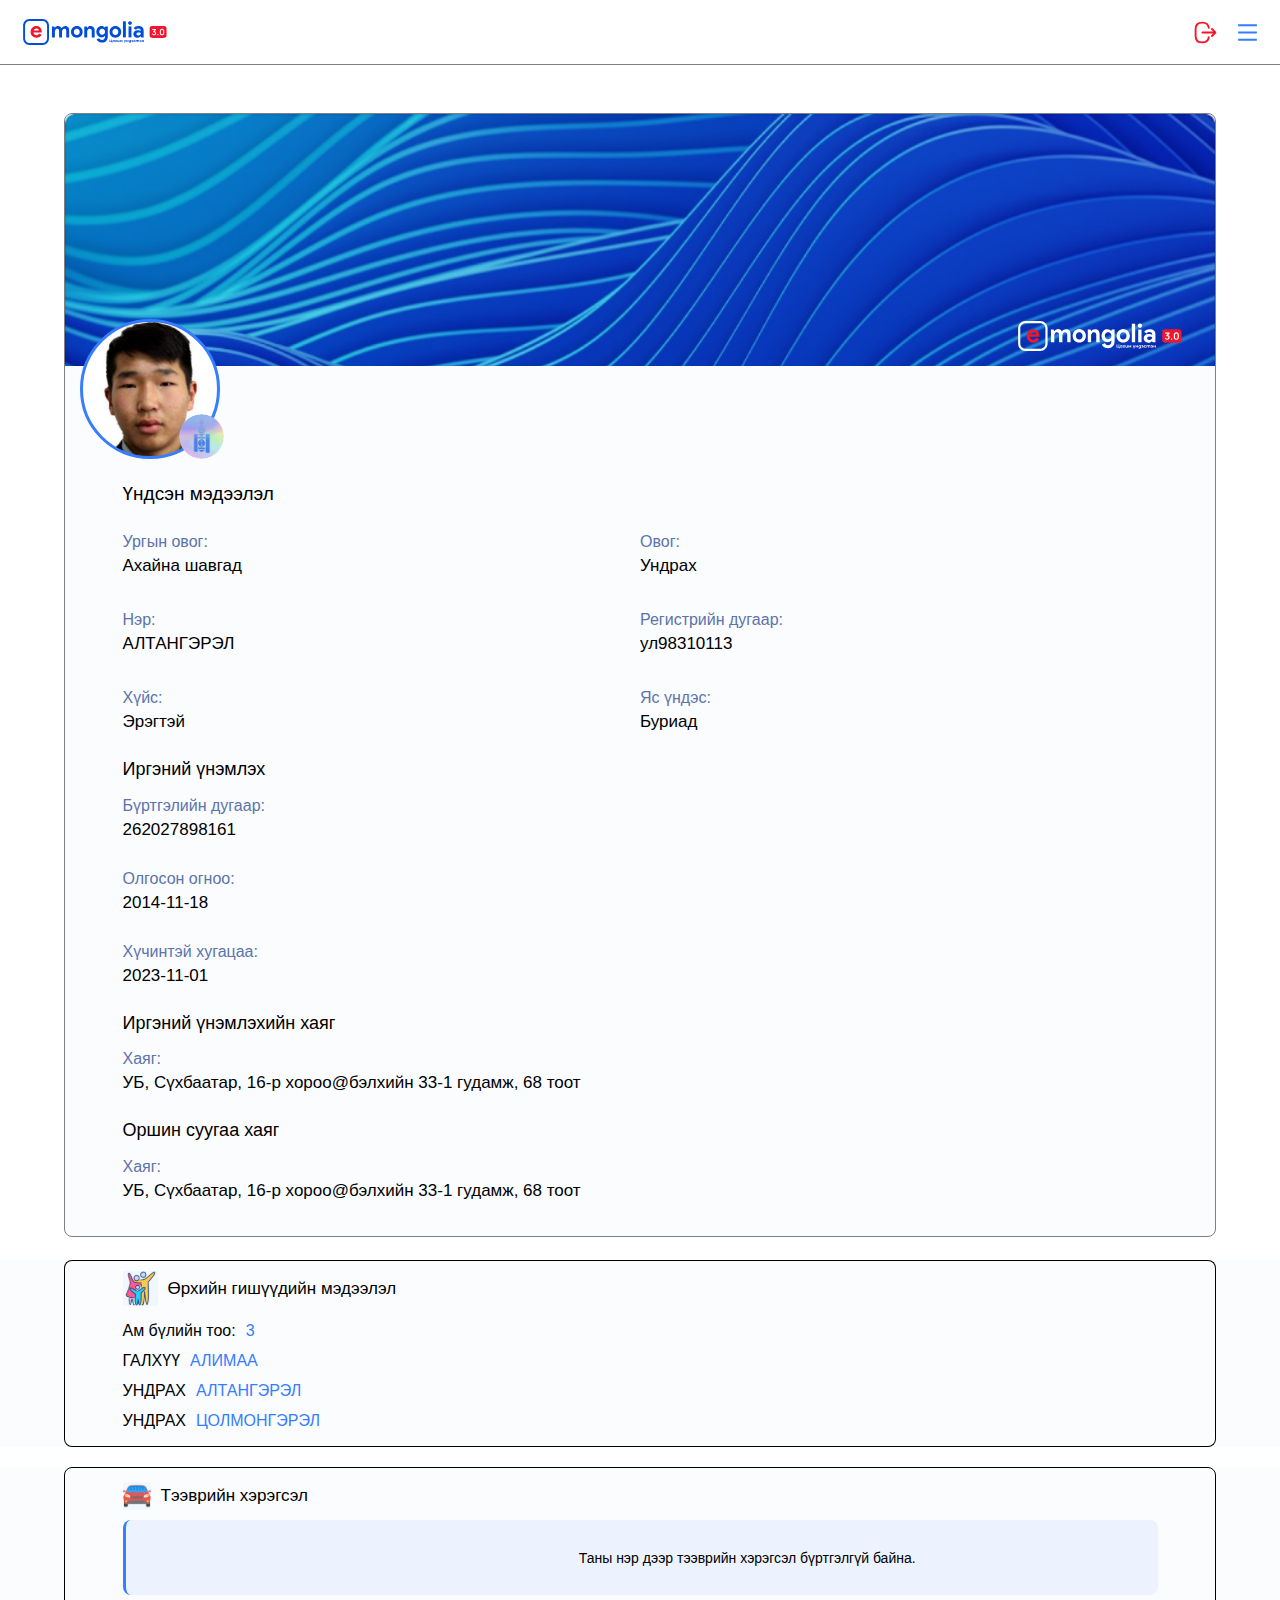
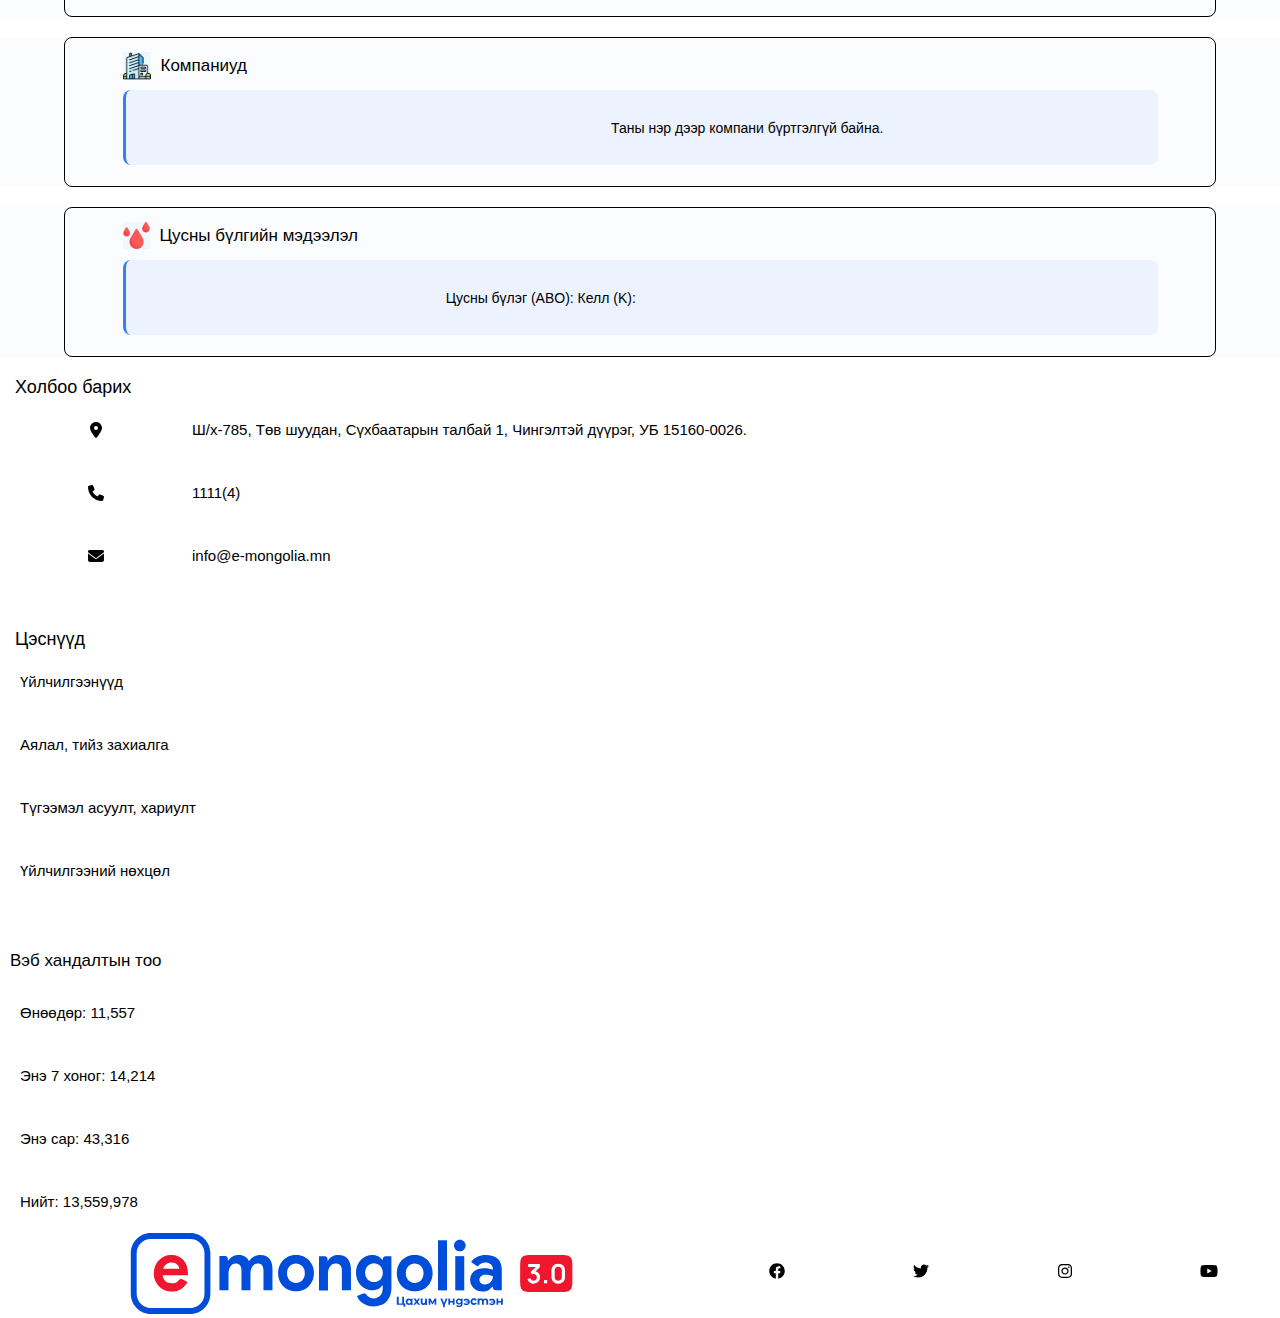
<file: emongoliaPHP.html>
<!DOCTYPE html>
<html lang="en">
<head>
    <meta charset="UTF-8">
    <meta http-equiv="X-UA-Compatible" content="IE=edge">
    <meta name="viewport" content="width=device-width, initial-scale=1.0">
   
    <link rel="stylesheet" href="https://cdnjs.cloudflare.com/ajax/libs/font-awesome/6.4.2/css/all.min.css" integrity="sha512-z3gLpd7yknf1YoNbCzqRKc4qyor8gaKU1qmn+CShxbuBusANI9QpRohGBreCFkKxLhei6S9CQXFEbbKuqLg0DA==" crossorigin="anonymous" referrerpolicy="no-referrer" />
    <link rel="shortcut icon" href="https://play-lh.googleusercontent.com/4pB2lTm2C2-sH0QgEyzJwZQ570iwyfPYAFTv68KYPPntDdFVZ98wOFyEg7mbwjITZPIw"/>




    <link rel="stylesheet" href="./main-container-css.css">
    <link rel="stylesheet" href="./main-end-css.css">
    <title>emongolia3.0</title>
</head>
<body>
    <header>
       <div class="header-container-2">
            <div class="logo-stage">
                <img src="./main-container-picture/d0efeea50b52d8eda1ccf8ee874b3adf.svg" alt="">
            </div>
            <div class="sign-out-button" >
                <a href="./index.html"><img src="./main-container-image-other/b0b03b632b35bb0928e1bdf5513aed86.svg" alt=""></a>
                
            </div>
            <div class="bars" onclick="toggleMenu()">
                <svg stroke="currentColor" fill="currentColor" stroke-width="0" viewBox="0 0 24 24" height="1em" width="1em" xmlns="http://www.w3.org/2000/svg" style="font-size: 22px;">
                    <path d="M3 4H21V6H3V4ZM3 11H21V13H3V11ZM3 18H21V20H3V18Z"></path>
                </svg>
                <div id="menu" class="hidden">
                    <div class="ull">

                    </div>
                    <div class="ul">
                        <div class="button-container">
                            <div class="face-space">
                                <div class="face-face">
                                    <div class="motion">
                                    </div>
                                </div>
                                <div class="face-text">
                                    <h3 style="color: #377dff; padding-top: 3px;" class="h3">А. УНДРАХ</h3>
                                    <p style="font-size: 13px; color: #5c739f">262027898161@emongolia.mn</p>
                                </div>
                                
                            </div>
                            <div class="clear-space">
                                <button id="hideButton" >x</button>
                            </div>
                        </div>

                        <div class="last-container">
                            <a href="./not-found.html"><div class="container-divs">
                                Нүүр
                            </div></a>
                            <a href="./not-found.html"><div class="container-divs">
                                Үйлчилгээнүүд
                            </div></a>
                            <a href="./not-found.html"><div class="container-divs">
                                Цахим ур чадвар
                            </div></a>
                            <a href="./not-found.html"><div class="container-divs">
                               
                                Хэмнэлт
                               
                            </div></a>
                        </div>
                        <div class="important-hr"></div>
                        <div class="last-container-2">
                            <a><div class="last-co-divs">
                                <div class="last-co-icon">
                                    <svg xmlns="http://www.w3.org/2000/svg" height="1em" viewBox="0 0 448 512"><!--! Font Awesome Free 6.4.2 by @fontawesome - https://fontawesome.com License - https://fontawesome.com/license (Commercial License) Copyright 2023 Fonticons, Inc. --><path d="M304 128a80 80 0 1 0 -160 0 80 80 0 1 0 160 0zM96 128a128 128 0 1 1 256 0A128 128 0 1 1 96 128zM49.3 464H398.7c-8.9-63.3-63.3-112-129-112H178.3c-65.7 0-120.1 48.7-129 112zM0 482.3C0 383.8 79.8 304 178.3 304h91.4C368.2 304 448 383.8 448 482.3c0 16.4-13.3 29.7-29.7 29.7H29.7C13.3 512 0 498.7 0 482.3z" fill="#377dff"/></svg>
                                </div>
                                <div class="last-co-text">
                                    <span style="color: #377dff;">Хувийн мэдээлэл</span>
                                </div>
                            </div></a>
                            <a href="./not-found.html"><div class="last-co-divs">
                                <div class="last-co-icon">
                                    <svg xmlns="http://www.w3.org/2000/svg" height="1em" viewBox="0 0 512 512"><!--! Font Awesome Free 6.4.2 by @fontawesome - https://fontawesome.com License - https://fontawesome.com/license (Commercial License) Copyright 2023 Fonticons, Inc. --><path d="M0 96C0 60.7 28.7 32 64 32H196.1c19.1 0 37.4 7.6 50.9 21.1L289.9 96H448c35.3 0 64 28.7 64 64V416c0 35.3-28.7 64-64 64H64c-35.3 0-64-28.7-64-64V96zM64 80c-8.8 0-16 7.2-16 16V416c0 8.8 7.2 16 16 16H448c8.8 0 16-7.2 16-16V160c0-8.8-7.2-16-16-16H286.6c-10.6 0-20.8-4.2-28.3-11.7L213.1 87c-4.5-4.5-10.6-7-17-7H64z"/></svg>                                </div>
                                <div class="last-co-text">
                                    Бичиг баримтууд
                                </div>
                            </div></a>
                            <a href="./not-found.html"><div class="last-co-divs">
                                <div class="last-co-icon">
                                    <svg xmlns="http://www.w3.org/2000/svg" height="1em" viewBox="0 0 448 512"><!--! Font Awesome Free 6.4.2 by @fontawesome - https://fontawesome.com License - https://fontawesome.com/license (Commercial License) Copyright 2023 Fonticons, Inc. --><path d="M160 80c0-26.5 21.5-48 48-48h32c26.5 0 48 21.5 48 48V432c0 26.5-21.5 48-48 48H208c-26.5 0-48-21.5-48-48V80zM0 272c0-26.5 21.5-48 48-48H80c26.5 0 48 21.5 48 48V432c0 26.5-21.5 48-48 48H48c-26.5 0-48-21.5-48-48V272zM368 96h32c26.5 0 48 21.5 48 48V432c0 26.5-21.5 48-48 48H368c-26.5 0-48-21.5-48-48V144c0-26.5 21.5-48 48-48z"/></svg>                                </div>
                                <div class="last-co-text">
                                    Хянах самбар
                                </div>
                            </div></a>
                            <a href="./not-found.html"><div class="last-co-divs">
                                <div class="last-co-icon">
                                    <svg xmlns="http://www.w3.org/2000/svg" height="1em" viewBox="0 0 576 512"><!--! Font Awesome Free 6.4.2 by @fontawesome - https://fontawesome.com License - https://fontawesome.com/license (Commercial License) Copyright 2023 Fonticons, Inc. --><path d="M287.9 0c9.2 0 17.6 5.2 21.6 13.5l68.6 141.3 153.2 22.6c9 1.3 16.5 7.6 19.3 16.3s.5 18.1-5.9 24.5L433.6 328.4l26.2 155.6c1.5 9-2.2 18.1-9.6 23.5s-17.3 6-25.3 1.7l-137-73.2L151 509.1c-8.1 4.3-17.9 3.7-25.3-1.7s-11.2-14.5-9.7-23.5l26.2-155.6L31.1 218.2c-6.5-6.4-8.7-15.9-5.9-24.5s10.3-14.9 19.3-16.3l153.2-22.6L266.3 13.5C270.4 5.2 278.7 0 287.9 0zm0 79L235.4 187.2c-3.5 7.1-10.2 12.1-18.1 13.3L99 217.9 184.9 303c5.5 5.5 8.1 13.3 6.8 21L171.4 443.7l105.2-56.2c7.1-3.8 15.6-3.8 22.6 0l105.2 56.2L384.2 324.1c-1.3-7.7 1.2-15.5 6.8-21l85.9-85.1L358.6 200.5c-7.8-1.2-14.6-6.1-18.1-13.3L287.9 79z"/></svg>                                </div>
                                <div class="last-co-text">
                                    Хэрэгцээт үйлдэл
                                </div>
                            </div></a>
                            <a href="./not-found.html"><div class="last-co-divs">
                                <div class="last-co-icon">
                                    <svg xmlns="http://www.w3.org/2000/svg" height="1em" viewBox="0 0 448 512"><!--! Font Awesome Free 6.4.2 by @fontawesome - https://fontawesome.com License - https://fontawesome.com/license (Commercial License) Copyright 2023 Fonticons, Inc. --><path d="M384 336H192c-8.8 0-16-7.2-16-16V64c0-8.8 7.2-16 16-16l140.1 0L400 115.9V320c0 8.8-7.2 16-16 16zM192 384H384c35.3 0 64-28.7 64-64V115.9c0-12.7-5.1-24.9-14.1-33.9L366.1 14.1c-9-9-21.2-14.1-33.9-14.1H192c-35.3 0-64 28.7-64 64V320c0 35.3 28.7 64 64 64zM64 128c-35.3 0-64 28.7-64 64V448c0 35.3 28.7 64 64 64H256c35.3 0 64-28.7 64-64V416H272v32c0 8.8-7.2 16-16 16H64c-8.8 0-16-7.2-16-16V192c0-8.8 7.2-16 16-16H96V128H64z"/></svg>                                </div>
                                <div class="last-co-text">
                                    Хүсэлтүүд
                                </div>
                            </div></a>
                            <a href="./not-found.html"><div class="last-co-divs">
                                <div class="last-co-icon">
                                    <svg xmlns="http://www.w3.org/2000/svg" height="1em" viewBox="0 0 448 512"><!--! Font Awesome Free 6.4.2 by @fontawesome - https://fontawesome.com License - https://fontawesome.com/license (Commercial License) Copyright 2023 Fonticons, Inc. --><path d="M64 80c-8.8 0-16 7.2-16 16V416c0 8.8 7.2 16 16 16H384c8.8 0 16-7.2 16-16V96c0-8.8-7.2-16-16-16H64zM0 96C0 60.7 28.7 32 64 32H384c35.3 0 64 28.7 64 64V416c0 35.3-28.7 64-64 64H64c-35.3 0-64-28.7-64-64V96zM337 209L209 337c-9.4 9.4-24.6 9.4-33.9 0l-64-64c-9.4-9.4-9.4-24.6 0-33.9s24.6-9.4 33.9 0l47 47L303 175c9.4-9.4 24.6-9.4 33.9 0s9.4 24.6 0 33.9z"/></svg>                                </div>
                                <div class="last-co-text">
                                    Баталгаажуулалт
                                </div>
                            </div></a>
                            <a href="./not-found.html"><div class="last-co-divs">
                                <div class="last-co-icon">
                                    <svg xmlns="http://www.w3.org/2000/svg" height="1em" viewBox="0 0 512 512"><!--! Font Awesome Free 6.4.2 by @fontawesome - https://fontawesome.com License - https://fontawesome.com/license (Commercial License) Copyright 2023 Fonticons, Inc. --><path d="M64 112c-8.8 0-16 7.2-16 16v22.1L220.5 291.7c20.7 17 50.4 17 71.1 0L464 150.1V128c0-8.8-7.2-16-16-16H64zM48 212.2V384c0 8.8 7.2 16 16 16H448c8.8 0 16-7.2 16-16V212.2L322 328.8c-38.4 31.5-93.7 31.5-132 0L48 212.2zM0 128C0 92.7 28.7 64 64 64H448c35.3 0 64 28.7 64 64V384c0 35.3-28.7 64-64 64H64c-35.3 0-64-28.7-64-64V128z"/></svg>                                </div>
                                <div class="last-co-text">
                                    Имэйл
                                </div>
                            </div></a>
                            <a href="./not-found.html"><div class="last-co-divs">
                                <div class="last-co-icon">
                                    <svg xmlns="http://www.w3.org/2000/svg" height="1em" viewBox="0 0 320 512"><!--! Font Awesome Free 6.4.2 by @fontawesome - https://fontawesome.com License - https://fontawesome.com/license (Commercial License) Copyright 2023 Fonticons, Inc. --><path d="M0 96C0 60.7 28.7 32 64 32h96c88.4 0 160 71.6 160 160s-71.6 160-160 160H64v96c0 17.7-14.3 32-32 32s-32-14.3-32-32V320 96zM64 288h96c53 0 96-43 96-96s-43-96-96-96H64V288z"/></svg>                                </div>
                                <div class="last-co-text">
                                    Төлбөр тооцоо
                                </div>
                            </div></a>
                            <a href="./not-found.html"><div class="last-co-divs">
                                <div class="last-co-icon">
                                    <svg xmlns="http://www.w3.org/2000/svg" height="1em" viewBox="0 0 576 512"><!--! Font Awesome Free 6.4.2 by @fontawesome - https://fontawesome.com License - https://fontawesome.com/license (Commercial License) Copyright 2023 Fonticons, Inc. --><path d="M0 128C0 92.7 28.7 64 64 64H320c35.3 0 64 28.7 64 64V384c0 35.3-28.7 64-64 64H64c-35.3 0-64-28.7-64-64V128zM559.1 99.8c10.4 5.6 16.9 16.4 16.9 28.2V384c0 11.8-6.5 22.6-16.9 28.2s-23 5-32.9-1.6l-96-64L416 337.1V320 192 174.9l14.2-9.5 96-64c9.8-6.5 22.4-7.2 32.9-1.6z"/></svg>                                </div>
                                <div class="last-co-text">
                                    Заавар видео
                                </div>
                            </div></a>
                            <a href="./not-found.html"><div class="last-co-divs">
                                <div class="last-co-icon">
                                    <svg xmlns="http://www.w3.org/2000/svg" height="1em" viewBox="0 0 512 512"><!--! Font Awesome Free 6.4.2 by @fontawesome - https://fontawesome.com License - https://fontawesome.com/license (Commercial License) Copyright 2023 Fonticons, Inc. --><path d="M495.9 166.6c3.2 8.7 .5 18.4-6.4 24.6l-43.3 39.4c1.1 8.3 1.7 16.8 1.7 25.4s-.6 17.1-1.7 25.4l43.3 39.4c6.9 6.2 9.6 15.9 6.4 24.6c-4.4 11.9-9.7 23.3-15.8 34.3l-4.7 8.1c-6.6 11-14 21.4-22.1 31.2c-5.9 7.2-15.7 9.6-24.5 6.8l-55.7-17.7c-13.4 10.3-28.2 18.9-44 25.4l-12.5 57.1c-2 9.1-9 16.3-18.2 17.8c-13.8 2.3-28 3.5-42.5 3.5s-28.7-1.2-42.5-3.5c-9.2-1.5-16.2-8.7-18.2-17.8l-12.5-57.1c-15.8-6.5-30.6-15.1-44-25.4L83.1 425.9c-8.8 2.8-18.6 .3-24.5-6.8c-8.1-9.8-15.5-20.2-22.1-31.2l-4.7-8.1c-6.1-11-11.4-22.4-15.8-34.3c-3.2-8.7-.5-18.4 6.4-24.6l43.3-39.4C64.6 273.1 64 264.6 64 256s.6-17.1 1.7-25.4L22.4 191.2c-6.9-6.2-9.6-15.9-6.4-24.6c4.4-11.9 9.7-23.3 15.8-34.3l4.7-8.1c6.6-11 14-21.4 22.1-31.2c5.9-7.2 15.7-9.6 24.5-6.8l55.7 17.7c13.4-10.3 28.2-18.9 44-25.4l12.5-57.1c2-9.1 9-16.3 18.2-17.8C227.3 1.2 241.5 0 256 0s28.7 1.2 42.5 3.5c9.2 1.5 16.2 8.7 18.2 17.8l12.5 57.1c15.8 6.5 30.6 15.1 44 25.4l55.7-17.7c8.8-2.8 18.6-.3 24.5 6.8c8.1 9.8 15.5 20.2 22.1 31.2l4.7 8.1c6.1 11 11.4 22.4 15.8 34.3zM256 336a80 80 0 1 0 0-160 80 80 0 1 0 0 160z"/></svg>                                </div>
                                <div class="last-co-text">
                                    Тохиргоо
                                </div>
                            </div></a>
                        </div>

                    </div>
                    
                </div>
            </div>
            
        </div>
    </header>    
   <div class="trash"></div>
    <div class="menu-1">
        <div class="menu-container">
            <div class="container-profile">
                <div class="profile-img">
                    <img class="logo-source" src="./main-container-image-other/8fde1bff28e0829fc03969d4a8544b90.svg" alt="">
                </div>
                <div class="profile-photo">
                    <div class="photo-div">
                        <div class="webp">
                        </div>
                    </div>
                </div>
            </div>
            <div class="container-about">
                
                <div class="basic-information">
                    <div class="HOG">Үндсэн мэдээлэл</div>
                    <div class="basicofbasic">
                        <div class="basic-1">
                            <div class="menu-text">
                                <p class="p1">Ургын овог:</p>
                                <p class="p2">Ахайна шавгад</p>
                            </div>
                            <div class="menu-text">
                                <p class="p1">Нэр:</p>
                                <p class="p2">АЛТАНГЭРЭЛ</p>
                            </div>
                            <div class="menu-text">
                                <p class="p1">Хүйс:</p>
                                <p class="p2">Эрэгтэй</p>
                            </div>
                        </div>
                        <div class="basic-2">
                            <div class="menu-text">
                                <p class="p1">Овог:</p>
                                <p class="p2">Ундрах</p>
                            </div>
                            <div class="menu-text">
                                <p class="p1">Регистрийн дугаар:</p>
                                <p class="p2">ул98310113</p>
                            </div>
                            <div class="menu-text">
                                <p class="p1">Яс үндэс:</p>
                                <p class="p2">Буриад</p>
                            </div>
                        </div>
                    </div>
                </div>
                <div class="other">
                    <div class="id">Иргэний үнэмлэх</div>
                    <div class="id-text">
                        <p class="p1">Бүртгэлийн дугаар:</p>
                        <p class="p2">262027898161</p>
                    </div>
                    <div class="id-text">
                        <p class="p1">Олгосон огноо:</p>
                        <p class="p2">2014-11-18</p>
                    </div>
                    <div class="id-text">
                        <p class="p1">Хүчинтэй хугацаа:</p>
                        <p class="p2">2023-11-01</p>
                    </div>
                    <div class="id">Иргэний үнэмлэхийн хаяг</div>
                    <div class="id-text">
                        <p class="p1">Хаяг:</p>
                        <p class="p2">УБ, Сүхбаатар, 16-р хороо@бэлхийн 33-1 гудамж, 68 тоот</p>
                    </div>
                    <div class="id">Оршин суугаа хаяг</div>
                    <div class="id-text">
                        <p class="p1">Хаяг:</p>
                        <p class="p2">УБ, Сүхбаатар, 16-р хороо@бэлхийн 33-1 гудамж, 68 тоот</p>
                    </div>
                </div>
            </div>
        </div>
        
    </div>
    <div class="voco">
        <div class="voco-container">
            <div class="voco-name">
                <div class="voco-photo">
                    <img src="./main-container-image-other/3533d266c0fdab24c1563b15f8acaffa.svg" alt="">
                </div>
                <div class="voco-text">Өрхийн гишүүдийн мэдээлэл</div>
            </div> 
            
        </div>
        
        <div class="familyname">
            <div class="family-name">
                <div class="familyname-container">
                    Ам бүлийн тоо: <span style="padding-left: 10px; color: #377dff;;">3</span>
                </div>
                <div class="familyname-container">
                    ГАЛХҮҮ<span style="padding-left: 10px; color: #377dff;;">АЛИМАА</span>
                </div>
                <div class="familyname-container">
                    УНДРАХ<span style="padding-left: 10px; color: #377dff;;">АЛТАНГЭРЭЛ</span>
                </div>
                <div class="familyname-container">
                    УНДРАХ<span style="padding-left: 10px; color: #377dff;;">ЦОЛМОНГЭРЭЛ</span>
                </div>

                
                <div class="nemelt"></div>
            </div>
           
            
        </div>
        
        
    </div>
    <div class="traffic">
        <div class="traffic-container">
            <div class="voco-name">
                <div style="width: 28px; height: 28px;"  class="voco-photo">
                    <img src=".//main-container-image-other/22e7ba3ce10f1a8b2057f8267d5a3beb.svg" alt="">
                </div>
                <div class="voco-text">Тээврийн хэрэгсэл</div>
            </div> 
            <div class="alert">
                <div class="alert-icon">
                    <i class="fa-solid fa-exclamation"></i>
                </div>
                <div class="alert-text">
                    Таны нэр дээр тээврийн хэрэгсэл бүртгэлгүй байна.
                </div>
            </div>
        </div>
    </div>
    <div class="traffic">
        <div class="traffic-container">
            <div class="voco-name">
                <div style="width: 28px; height: 28px;"  class="voco-photo">
                    <img src="./main-container-image-other/ceab85c6047b09cbbc24866ad243cdcf.svg" alt="">
                </div>
                <div class="voco-text">Компаниуд</div>
            </div> 
            <div class="alert">
                <div class="alert-icon">
                    <i class="fa-solid fa-exclamation"></i>
                </div>
                <div class="alert-text">
                    Таны нэр дээр компани бүртгэлгүй байна.
                </div>
            </div>
        </div>
    </div>
    <div class="traffic">
        <div class="traffic-container">
            <div class="voco-name">
                <div style="width: 27px; height: 27px;"  class="voco-photo">
                    <img src="./main-container-image-other/ca35fb73120ee8ee10ba090b9dde5ae3.svg" alt="">
                </div>
                <div class="voco-text">Цусны бүлгийн мэдээлэл</div>
            </div> 
            <div class="alert">
                
                <div class="alert-text">
                    Цусны бүлэг (ABO): Келл (K):
                </div>
            </div>
        </div>
    </div>

    <div class="information">
        <div class="first">
            <div class="info"><p class="p">Холбоо барих</p></div>
            <div class="medehgui2">
                <div class="icon-sha">
                    <svg xmlns="http://www.w3.org/2000/svg" height="1em" viewBox="0 0 384 512"><!--! Font Awesome Free 6.4.2 by @fontawesome - https://fontawesome.com License - https://fontawesome.com/license (Commercial License) Copyright 2023 Fonticons, Inc. --><path d="M215.7 499.2C267 435 384 279.4 384 192C384 86 298 0 192 0S0 86 0 192c0 87.4 117 243 168.3 307.2c12.3 15.3 35.1 15.3 47.4 0zM192 128a64 64 0 1 1 0 128 64 64 0 1 1 0-128z"/></svg>
                </div>
                <div class="text-sha">
                    <p>Ш/х-785, Төв шуудан, Сүхбаатарын талбай 1, Чингэлтэй дүүрэг, УБ 15160-0026.</p>
                </div>
            </div>
            <div class="medehgui2">
                <div class="icon-sha">
                    <svg xmlns="http://www.w3.org/2000/svg" height="1em" viewBox="0 0 512 512"><!--! Font Awesome Free 6.4.2 by @fontawesome - https://fontawesome.com License - https://fontawesome.com/license (Commercial License) Copyright 2023 Fonticons, Inc. --><path d="M164.9 24.6c-7.7-18.6-28-28.5-47.4-23.2l-88 24C12.1 30.2 0 46 0 64C0 311.4 200.6 512 448 512c18 0 33.8-12.1 38.6-29.5l24-88c5.3-19.4-4.6-39.7-23.2-47.4l-96-40c-16.3-6.8-35.2-2.1-46.3 11.6L304.7 368C234.3 334.7 177.3 277.7 144 207.3L193.3 167c13.7-11.2 18.4-30 11.6-46.3l-40-96z"/></svg>                </div>
                <div class="text-sha">
                    <p>1111(4)</p>
                </div>
            </div>
            <div class="medehgui2">
                <div class="icon-sha">
                    <svg xmlns="http://www.w3.org/2000/svg" height="1em" viewBox="0 0 512 512"><!--! Font Awesome Free 6.4.2 by @fontawesome - https://fontawesome.com License - https://fontawesome.com/license (Commercial License) Copyright 2023 Fonticons, Inc. --><path d="M48 64C21.5 64 0 85.5 0 112c0 15.1 7.1 29.3 19.2 38.4L236.8 313.6c11.4 8.5 27 8.5 38.4 0L492.8 150.4c12.1-9.1 19.2-23.3 19.2-38.4c0-26.5-21.5-48-48-48H48zM0 176V384c0 35.3 28.7 64 64 64H448c35.3 0 64-28.7 64-64V176L294.4 339.2c-22.8 17.1-54 17.1-76.8 0L0 176z"/></svg>                </div>
                <div class="text-sha">
                   <p class="pp">info@e-mongolia.mn</p> 
                </div>
            </div>
        </div>
    </div>
    <div class="information">
        <div class="first">
            <div class="info">
                <p class="p">Цэснүүд</p>
            </div>
            <div class="medehgui2">

                <div class="text-shaa">
                    <p>Үйлчилгээнүүд</p>
                </div>
            </div>
            <div class="medehgui2">

                <div class="text-shaa">
                    <p>Аялал, тийз захиалга</p>
                </div>
            </div>
            <div class="medehgui2">

                <div class="text-shaa">
                   <p class="pp">Түгээмэл асуулт, хариулт</p> 
                </div>
            </div>
            <div class="medehgui2">
                <div class="text-shaa">
                   <p class="pp">Үйлчилгээний нөхцөл</p> 
                </div>
            </div>
        </div>
    </div>
    <div class="information">
        <div class="first">
            <div class="infoo"><p class="p">Вэб хандалтын тоо</p></div>
            <div class="medehgui2">

                <div class="text-shaa">
                    <p>Өнөөдөр: 11,557</p>
                </div>
            </div>
            <div class="medehgui2">

                <div class="text-shaa">
                    <p>Энэ 7 хоног: 14,214</p>
                </div>
            </div>
            <div class="medehgui2">

                <div class="text-shaa">
                   <p class="pp">Энэ сар: 43,316</p> 
                </div>
            </div>
            <div class="medehgui2">
                <div class="text-shaa">
                   <p class="pp">Нийт: 13,559,978</p> 
                </div>
            </div>
        </div>
    </div>
    <div class="end">
        <div class="end-logo">
            <img src="./main-container-picture/d0efeea50b52d8eda1ccf8ee874b3adf.svg" alt="">
        </div>
        <div class="end-icon">
            <div class="icons">
                <a href="https://www.facebook.com/emongolia">
                    <svg xmlns="http://www.w3.org/2000/svg" height="1em" viewBox="0 0 512 512"><!--! Font Awesome Free 6.4.2 by @fontawesome - https://fontawesome.com License - https://fontawesome.com/license (Commercial License) Copyright 2023 Fonticons, Inc. --><path d="M504 256C504 119 393 8 256 8S8 119 8 256c0 123.78 90.69 226.38 209.25 245V327.69h-63V256h63v-54.64c0-62.15 37-96.48 93.67-96.48 27.14 0 55.52 4.84 55.52 4.84v61h-31.28c-30.8 0-40.41 19.12-40.41 38.73V256h68.78l-11 71.69h-57.78V501C413.31 482.38 504 379.78 504 256z"/></svg>            </div>
            <div class="icons">
                <a href="https://twitter.com/i/flow/login?redirect_after_login=%2Femnongoliamn">
                    <svg xmlns="http://www.w3.org/2000/svg" height="1em" viewBox="0 0 512 512"><!--! Font Awesome Free 6.4.2 by @fontawesome - https://fontawesome.com License - https://fontawesome.com/license (Commercial License) Copyright 2023 Fonticons, Inc. --><path d="M459.37 151.716c.325 4.548.325 9.097.325 13.645 0 138.72-105.583 298.558-298.558 298.558-59.452 0-114.68-17.219-161.137-47.106 8.447.974 16.568 1.299 25.34 1.299 49.055 0 94.213-16.568 130.274-44.832-46.132-.975-84.792-31.188-98.112-72.772 6.498.974 12.995 1.624 19.818 1.624 9.421 0 18.843-1.3 27.614-3.573-48.081-9.747-84.143-51.98-84.143-102.985v-1.299c13.969 7.797 30.214 12.67 47.431 13.319-28.264-18.843-46.781-51.005-46.781-87.391 0-19.492 5.197-37.36 14.294-52.954 51.655 63.675 129.3 105.258 216.365 109.807-1.624-7.797-2.599-15.918-2.599-24.04 0-57.828 46.782-104.934 104.934-104.934 30.213 0 57.502 12.67 76.67 33.137 23.715-4.548 46.456-13.32 66.599-25.34-7.798 24.366-24.366 44.833-46.132 57.827 21.117-2.273 41.584-8.122 60.426-16.243-14.292 20.791-32.161 39.308-52.628 54.253z"/></svg>
                </a>
            </div>
            <div class="icons">
                <a href="https://www.instagram.com/emongoliamn/">
                    <svg xmlns="http://www.w3.org/2000/svg" height="1em" viewBox="0 0 448 512"><!--! Font Awesome Free 6.4.2 by @fontawesome - https://fontawesome.com License - https://fontawesome.com/license (Commercial License) Copyright 2023 Fonticons, Inc. --><path d="M224.1 141c-63.6 0-114.9 51.3-114.9 114.9s51.3 114.9 114.9 114.9S339 319.5 339 255.9 287.7 141 224.1 141zm0 189.6c-41.1 0-74.7-33.5-74.7-74.7s33.5-74.7 74.7-74.7 74.7 33.5 74.7 74.7-33.6 74.7-74.7 74.7zm146.4-194.3c0 14.9-12 26.8-26.8 26.8-14.9 0-26.8-12-26.8-26.8s12-26.8 26.8-26.8 26.8 12 26.8 26.8zm76.1 27.2c-1.7-35.9-9.9-67.7-36.2-93.9-26.2-26.2-58-34.4-93.9-36.2-37-2.1-147.9-2.1-184.9 0-35.8 1.7-67.6 9.9-93.9 36.1s-34.4 58-36.2 93.9c-2.1 37-2.1 147.9 0 184.9 1.7 35.9 9.9 67.7 36.2 93.9s58 34.4 93.9 36.2c37 2.1 147.9 2.1 184.9 0 35.9-1.7 67.7-9.9 93.9-36.2 26.2-26.2 34.4-58 36.2-93.9 2.1-37 2.1-147.8 0-184.8zM398.8 388c-7.8 19.6-22.9 34.7-42.6 42.6-29.5 11.7-99.5 9-132.1 9s-102.7 2.6-132.1-9c-19.6-7.8-34.7-22.9-42.6-42.6-11.7-29.5-9-99.5-9-132.1s-2.6-102.7 9-132.1c7.8-19.6 22.9-34.7 42.6-42.6 29.5-11.7 99.5-9 132.1-9s102.7-2.6 132.1 9c19.6 7.8 34.7 22.9 42.6 42.6 11.7 29.5 9 99.5 9 132.1s2.7 102.7-9 132.1z"/></svg>
                </a>
            </div>
            <div class="icons">
                <a href="https://www.youtube.com/@e-mongolia243">
                    <svg xmlns="http://www.w3.org/2000/svg" height="1em" viewBox="0 0 576 512"><!--! Font Awesome Free 6.4.2 by @fontawesome - https://fontawesome.com License - https://fontawesome.com/license (Commercial License) Copyright 2023 Fonticons, Inc. --><path d="M549.655 124.083c-6.281-23.65-24.787-42.276-48.284-48.597C458.781 64 288 64 288 64S117.22 64 74.629 75.486c-23.497 6.322-42.003 24.947-48.284 48.597-11.412 42.867-11.412 132.305-11.412 132.305s0 89.438 11.412 132.305c6.281 23.65 24.787 41.5 48.284 47.821C117.22 448 288 448 288 448s170.78 0 213.371-11.486c23.497-6.321 42.003-24.171 48.284-47.821 11.412-42.867 11.412-132.305 11.412-132.305s0-89.438-11.412-132.305zm-317.51 213.508V175.185l142.739 81.205-142.739 81.201z"/></svg>
                </a>
            </div>
        </div>
    </div>



    <script src="./test.js"></script>
</body>
</html>
</file>
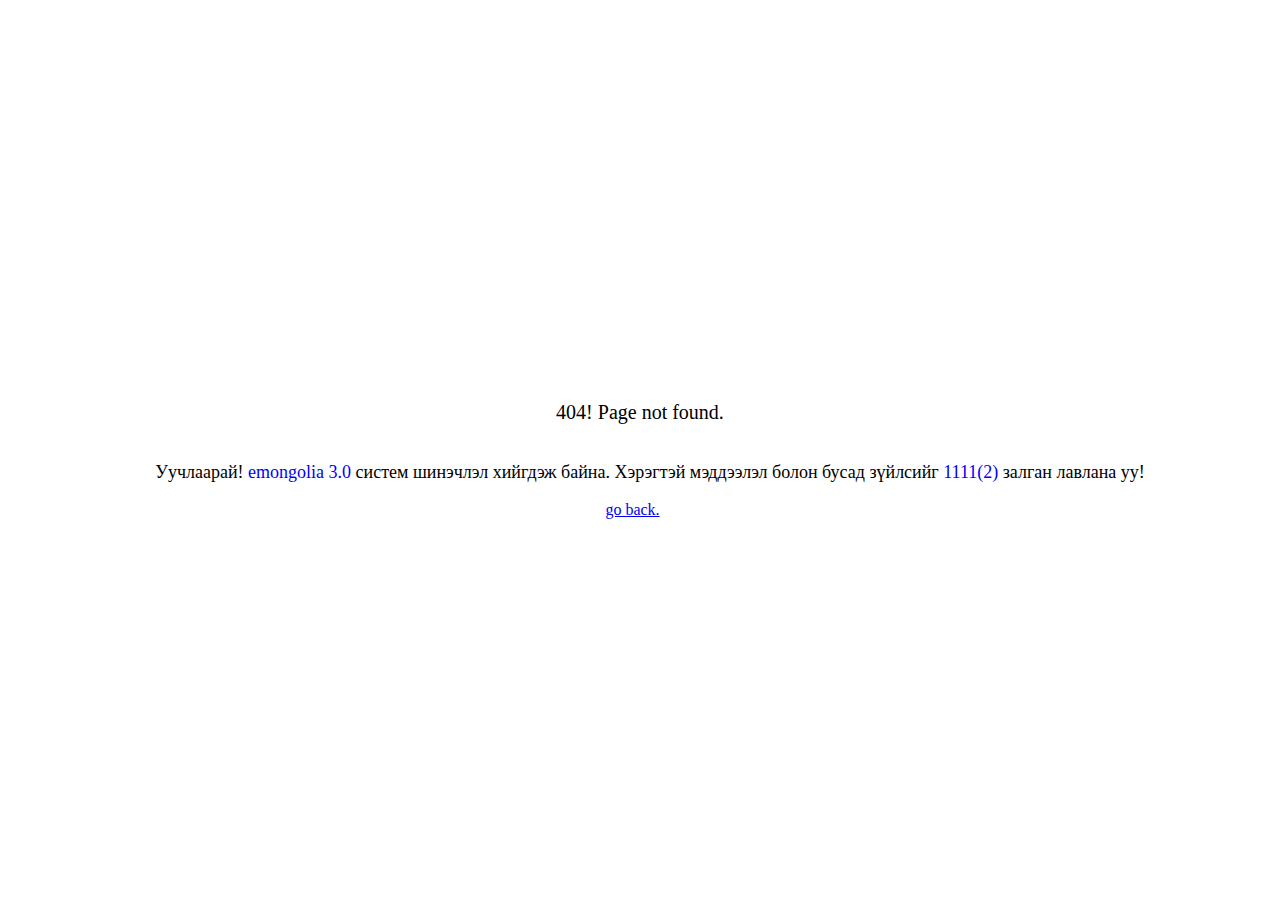
<file: not-found-2.html>
<!DOCTYPE html>
<html lang="en">
<head>
    <meta charset="UTF-8">
    <meta http-equiv="X-UA-Compatible" content="IE=edge">
    
    <link rel="shortcut icon" href="https://play-lh.googleusercontent.com/4pB2lTm2C2-sH0QgEyzJwZQ570iwyfPYAFTv68KYPPntDdFVZ98wOFyEg7mbwjITZPIw"/>

    <meta name="viewport" content="width=device-width, initial-scale=1.0">
    <title>Page-not-found</title>
    <style>
        body{
            margin: 0; padding: 0;
            box-sizing: border-box;
            width: 100%;
            height: 100vh;
            display: flex;
            justify-content: center;
            align-items: center;
            flex-direction: column;
        }
        .color{
            color: blue;
            display: inline-block;
        }
        span{
            display: flex;
            align-items: center;
        }
        .space{
            margin-left: 20px;
        }
        span img{
            width: 50px;
            height: 50px;
            background-color: red;
            background-size: cover;
            background-repeat: no-repeat;
            border-radius: 50%;
        }
        .container{
            width: 90%;
            height: 50vh;
            margin: auto;
            display: flex;
            flex-direction: column;
            justify-content: center;
            align-items: center;
        }
        a{
            margin-right: 15px;
        }
    </style>
</head>
<body>
    <div class="container">
    <p style="font-size: 20px;">404! Page not found.</p>
    <p class="space" style="font-size:18px">Уучлаарай! <span class="color"> emongolia 3.0</span> систем шинэчлэл хийгдэж байна. Хэрэгтэй мэддээлэл болон бусад зүйлсийг <span style="color: blue; display: inline-block;">1111(2)</span> залган лавлана уу!</p>
    <span>
       <a href="./index.html">go back.</a> 
    </span>
   </div> 
    
</body>
</html>
</file>
<file: main-container-css.css>
*{
    margin: 0;
    padding: 0;
    box-sizing: border-box;
    font-family: Golos Text,sans-serif!important;
    text-decoration: none;
}
header{
    width: 100%;
    height: 100px;

    position: fixed;
    z-index: 999;

}

header .header-container-2{
    width: 100%;
    height: 65px;
    position: relative;
    display: flex;
    align-items: center;
    background-color: white;
    border-bottom: solid .5px grey;
}


.header-container-2 .sign-out-button{
    width: 42px;
    height: 42px;
    position: absolute;
    right: 54px;
    font-size: 20px;
    display: flex;
    align-items: center;
    justify-content: center;

}
.header-container-2 .sign-out-button a img{
    margin-top: 5px;
    width: 25px;
    height: 25px;
    transform: rotate(180deg);
}
.header-container-2 .bars{
    width: 42px;
    height: 42px;
    position: absolute;
    display: flex;
    align-items: center;
    justify-content: center;
    right: 12px;

}
.header-container-2 .bars svg{
    color: #377dff;
    width: 25px;
    height: 25px;
}
.header-container-2 .logo-stage{
    width: 160px;
    position: absolute;
    left: 15px;

    height: 42px;
    display: flex;
    justify-content: center;
    align-items: center;
}
.header-container-2 .logo-stage img{
    object-fit: contain;
    
    width: 90%;
    height: 90%;
}
.trash{
    width: 100%;
    height: 10vh;
}
.menu-1{
    width: 100%;
    height: 130vh;

    display: flex;
    justify-content: center;
    align-items: center;
}
.menu-1 .menu-container{
    width: 90%;
    height: 96%;
    background-color: #fafcfe;
    border-radius: 8px;
    border: solid .5px grey;
}
.menu-1 .container-about{
    width: 100%;
    height: 67%;
    display: flex;
    flex-direction: column;
    align-items: center;
}
.HOG{
    font-size: 19px !important;
    font-weight: 500 !important;
    line-height: 19px !important;
    margin-bottom: 5px;
    width: 100%;
    height: 10%;
}
.menu-1 .container-about .basic-information{
 
        width: 90%;
        height: 35%;
}
.menu-1 .container-about .basic-information .basicofbasic{
    width: 100%;
    height: 90%;
    display: flex;
}
.basic-1{
    width: 50%;
    height: 100%;



}
.basic-1 .menu-text{
    width: 100%;
    height: 33%;

    display: flex;
    flex-direction: column;
   justify-content: center;
}

.p1{
    font-size: 16px;
    padding-bottom: 5px;
    font-weight: 400;
    color: #5c73ab!important;
}
.p2{
    font-size: 17px;
}
.basic-2{
    width: 50%;
    height: 100%;

    display: flex;
    flex-direction: column;

}
.basic-2 .menu-text{
    width: 100%;
    height: 33%;
    display: flex;
    flex-direction: column;
   justify-content: center;
}


.menu-1 .menu-container .container-profile .profile-img{
    width: 100%;
    height: 68%;
    border-radius: 8px 8px 0 0;
    background-size: cover;
    position: relative;
    background-repeat: no-repeat;
    background-image: url(./main-container-image-other/a2fb8263933d74de106a014b8e22c821.webp);
}
.menu-1 .menu-container .container-profile .profile-img .logo-source{
    width: 190px;
    height: 30px;
    right: 20px;
    bottom: 15px;
    position: absolute;
}
.menu-1 .menu-container .container-profile{
    width: 100%;
    height: 33%;


}
.menu-1 .menu-container .container-profile .profile-photo{
    position: relative;
    width: 100%;
    height: 32%;
    
}
.menu-1 .menu-container .container-profile .profile-photo .photo-div{
    width: 140px;
    height: 140px;
    border-radius: 50%;
    outline: none;
    border: solid 3px #377dff;
    background-color: white;
    background-size: cover;
    background-repeat: no-repeat;
    background-image: url(./main-container-picture/WBG\ copy\ 2.png);

    position: absolute;
    left: 15px;
    bottom: 25px;
}
.menu-1 .menu-container .container-profile .profile-photo .photo-div .webp{
    width: 45px;
    height: 45px;
    position: absolute;
    right: -7px;
    bottom: -3px;
    border-radius: 50%;
    background-size: cover;
    background-repeat: no-repeat;
    background-image: url(./main-container-picture/554d8eb2db2055b525bfa9abdf1d56ee.webp);
}
.other{
    width: 90%;
    height: 65%;

}
.other .id{
    width: 100%;
    height: 7%;
    font-size: 18px;
    padding-top :10px;
    display: flex;
    align-items: center;
    

}
.id-text{
    width: 100%;
    height: 15%;

    display: flex;
    flex-direction: column;
   justify-content: center;
}
.voco{
    width: 100%;
    background-color: #fafcfe;
    display: flex;
    flex-direction: column;
    align-items: center;
    margin-bottom: 20px;
}
.voco-container{
    width: 90%;
    display: flex;
    flex-direction: column;
    align-items: center;
    border-radius: 8px 8px 0 0;
    border-left: solid .5px;
    border-top: solid .5px;
    border-right: solid .5px;
}
.voco-name{
    width: 90%;
    height: 35px;
    margin-top: 10px;
    display: flex;
    align-items: center;
}
.voco-name .voco-photo{
    width: 35px ;
    height: 35px;
    background-color: aliceblue;
}
 .voco-name .voco-photo img {
    width: 100%;
    height: 100%;
    object-fit: cover;
}
.voco-text{
    padding-left: 10px;
    font-size: 17px;
}
.familyname {
    width: 90%;
    display: flex;
    align-items: center;
    flex-direction: column;
}
.familyname .family-name{
    width: 100%;
    border-left: solid .5px;
    border-bottom: solid .5px;
    border-right: solid .5px;
    border-radius: 0 0 8px 8px;
    display: flex;
    align-items: center;
    flex-direction: column;
}
.familyname-container{
    width: 90%;
    position: relative;
    left: 0;
    width: 90%;
    display: flex;
    height: 30px;
    padding: 15px 15px 15px 0;

    font-size: 16px;
    font-style: normal;
    font-weight: 400;
    line-height: 19px;
    margin: 0!important;
}
.nemelt{
    width: 100%;
    height: 10px;
    margin-top: 10px;
}

.traffic{
    width: 100%;
    height: 150px;
    background-color: #fafcfe;
    display: flex;
    flex-direction: column;
    align-items: center;
    margin-bottom: 20px;
}
.traffic .traffic-container{
    width: 90%;
    height: 100%;
    border: solid .5px;
    border-radius: 8px;
    display: flex;
    flex-direction: column;
    align-items: center;
}

.alert{
    width: 90%;
    height: 75px;
    margin-top: 7px;
    border-left: 3px solid #377dff!important;
    border-radius: 8px;
    background-color: #ecf3ff!important;
    display: flex;
}
.alert-icon{
    width: 20%;
    height: 100%;
    display: flex;
    font-size: 20px;
    align-items: center;
    justify-content: center;

}
.alert-text{
    width: 80%;
    height: 100%;
    display: flex;
    align-items: center;
    justify-content: center;
    font-size: 14px;
    line-height: 22px;
    padding-left: 5px;

}
</file>
<file: main-end-css.css>
.information{
    width: 100%;
    height: 28vh;
}
.information .first{
    width: 100%;
    height: 100%;
}
.first .info{
    width: 100%;
}
.first .info .p{
    font-size: 18px;
    padding-left: 15px;
}
.first .medehgui2{
    height: 25%;
    width: 100%;
    /* margin-top: 1px; */
    display: flex;
}
.medehgui2 .icon-sha{
    width: 15%;
    height: 100%;
    display: flex;
    justify-content: center;
    align-items: center;
}
.medehgui2 .icon-sha i{
    color: black;
    font-size: 23px;
}
.medehgui2 .text-sha{
    width: 85%;
    height: 100%;
    display: flex;
    
    align-items: center;
}
.medehgui2 .text-sha p{
    color: black;
    font-weight: 100;
    font-size: 15px;
}
.medehgui2 .text-sha p:hover{
  color: #2d66e0;
  transition: .3s;
  cursor: pointer;
}
hr{
    margin-top: 2px;
}



.medehgui2 .text-shaa{
  width: 85%;
  height: 100%;
  display: flex;
  align-items: center;
  margin-left: 20px;
}
.medehgui2 .text-shaa p{
  color: black;
  font-weight: 100;
  font-size: 15px;
}
.medehgui2 .text-shaa p:hover{
color: #2d66e0;
transition: .3s;
cursor: pointer;
}


.first .infoo p{
height: 20%;
width: 100%;
margin-top: 70px;
font-size: 17px;
margin-bottom: 10px;
padding-left: 10px;
}

.end{
width: 100%;
height: 10vh;

display: flex;
margin-top: 25px;
}
.end .end-logo{
width: 55%;
height: 100%;
display: flex;
justify-content: center;
align-items: center;

}
.end .end-logo img{
width: 90%;
height: 90%;
background-repeat: no-repeat;
background-size: contain;
}
.end .end-icon{
width: 45%;
height: 100%;

display: flex;

}
.end .end-icon .icons{
width: 35%;
height: 100%;

margin-left: 1px;
display: flex;
justify-content: center;
align-items: center;
}
.end .end-icon .icons i{
  font-size: 20px;
  color: rgba(0,36,102,.62);
}





.hidden {
    display: none;
    position: absolute;
    right: -20px;
    top: -13px;
    z-index: 555;

    
  }

  .bars{
    cursor: pointer;
  }

  .ull{
    display: flex;
    flex-direction: column;
    align-items: center;
    width: 500px;
    height: 101vh;
    z-index: 666;
    background-color: rgb(0, 0, 0, 0.400);


  }
  .ul{
    width: 330px;
    position: absolute;
    background-color: white;
    z-index: 777;
    top: 0;
    right: 0;
    bottom: -5px;
  }
 .button-container{
  width: 100%;
  height: 210px;
  display: flex;
 }
 .button-container .face-space{
  width: 80%;
  height: 100%;
 }
 .button-container .clear-space{
  width: 20%;
  height: 100%;
  display: flex;
  flex-direction: column;

 }
 .face-text{
  width: 97%;
  height: 55px;
  margin-left: 20px;

 }
 .face-face{
  width: 130px;
  height: 130px;
  border-radius: 50%;
  margin-top: 12.5px;
  margin-left: 20px;
  margin-bottom: 7.5px;
  background-size: cover;
  border: solid 3px #377dff;
  position: relative;
  background-image: url(./main-container-picture/WBG\ copy\ 2.png);
 }
  .bars{
    cursor: pointer;
    z-index: 999;
    position: absolute;
    
  }
  #hideButton{
    width: 40px;
    height: 40px;
    margin-top: 15px;
    font-weight: 400;
    outline: none;
    cursor: pointer;
    font-size: 25px;
    color: #2d66e0;
    background-color: white;
    border: none;
  }

  .motion{
    width: 43px;
    height: 43px;
    background-color: white;
    background-size: cover;
    background-repeat: no-repeat;
    position: absolute;
    right: -5px;
    bottom: -2px;
    border-radius: 50%;
    background-image: url(./main-container-picture/554d8eb2db2055b525bfa9abdf1d56ee.webp);
  }
  .last-container{
    width: 100%;
    height: 140px;
    display: flex;
    flex-direction: column;
    justify-content: space-evenly;
  }
  .last-container .container-divs{
    width: 90%;
    height: 31px;
    margin-left: 20px;
    display: flex;
    font-size: 15px;
    color: #5c739f;
    align-items: center;

  }
  .important-hr{
    width: 85%;
    outline: none;
    border: none;
    height: 1px;
    margin: 10px 0 10px 22px;
    background-color: #5c739f!important;
  }
  .last-container-2{
    width: 100%;
    display: flex;
    flex-direction: column;
  }
  .last-container-2 .last-co-divs{
    width: 90%;
    height: 32px;
    margin-left: 20px;
    margin-top: 3.5px;
    margin-bottom: 3.5px;
    display: flex;
    align-items: center;
  }
  .last-container-2 .last-co-divs .last-co-icon{
    width: 40px;
    height: 100%;
    display: flex;
    align-items: center;
    fill:  #5c739f;
  }
  .last-container-2 .last-co-divs .last-co-icon svg{
    color: #377dff;
    width: 22px;
    height: 22px;
  }
  .last-container-2 a .last-co-divs .last-co-text {
    font-size: 15px;
    color: #5c739f
    
  }
</file>
